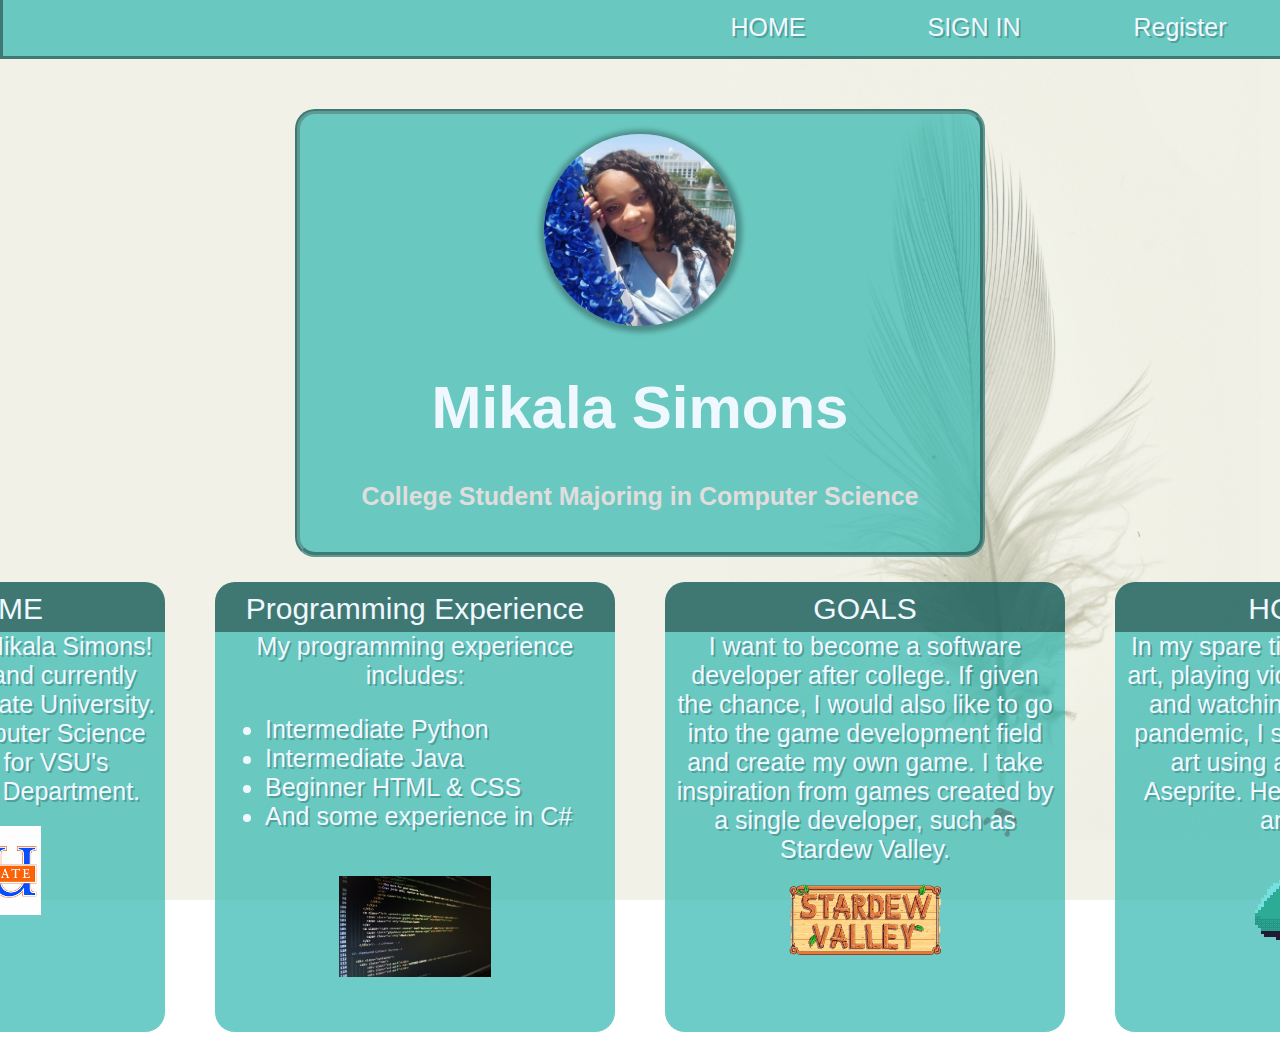
<file: index.html>
<!DOCTYPE html>
<html lang="en">
  <head>
    <meta charset="UTF-8" />
    <meta http-equiv="X-UA-Compatible" content="IE=edge" />
    <meta name="viewport" content="width=device-width, initial-scale=1.0" />
    <link rel="stylesheet" href="mikala_stylesheet.css" />
    <title>Personal Webpage</title>
  </head>
  <body>
    <div class="menu">
      <div class="menu-button">
        <a href="index.html">HOME </a>
      </div>
      <div class="menu-button">
        <a href="sign_in_form.html"> SIGN IN </a>
      </div>
      <div class="menu-button">
        <a href="registration_form.html"> Register </a>
      </div>
    </div>

    <div class="profile">
      <img class="profile-img" src="mikalapic.JPG" alt="profile photo" />
      <h1>Mikala Simons</h1>
      <h2>College Student Majoring in Computer Science</h2>
    </div>

    <div class="flex-container">
      <div class="box">
        <div class="box-header">ABOUT ME</div>
        <div class="text">
          Hello, my name is Mikala Simons! I am 19 years old and currently
          attending Virginia State University. I am studying Computer Science
          and I am a tutor for VSU's Computer Science Department.<br />
          <a href="https://www.vsu.edu/" target="blank">
            <img class="box-img" src="vsulogo.png" alt="vsu logo" />
          </a>
        </div>
      </div>

      <div class="box">
        <div class="box-header">Programming Experience</div>
        <div class="text">
          My programming experience includes:
          <ul>
            <li>Intermediate Python</li>
            <li>Intermediate Java</li>
            <li>Beginner HTML & CSS</li>
            <li>And some experience in C#</li>
          </ul>
          <img
            class="box-img"
            src="code.jpg"
            alt="Picture of Programming Code"
          />
        </div>
      </div>

      <div class="box">
        <div class="box-header">GOALS</div>
        <div class="text">
          I want to become a software developer after college. If given the
          chance, I would also like to go into the game development field and
          create my own game. I take inspiration from games created by a single
          developer, such as Stardew Valley. <br />
          <a href="https://en.wikipedia.org/wiki/Stardew_Valley" target="blank">
            <img class="box-img" src="stardew.png" alt="stardew valley logo" />
          </a>
        </div>
      </div>

      <div class="box">
        <div class="box-header">HOBBIES</div>
        <div class="text">
          In my spare time, I enjoy creating art, playing video games, reading,
          and watching anime. Over the pandemic, I started to learn pixel art
          using a program called Aseprite. Here's a small slime I animated!
          <br />
          <img class="box-img" src="slime.GIF" alt="pixel slime animation" />
        </div>
      </div>
    </div>
  </body>
</html>
</file>
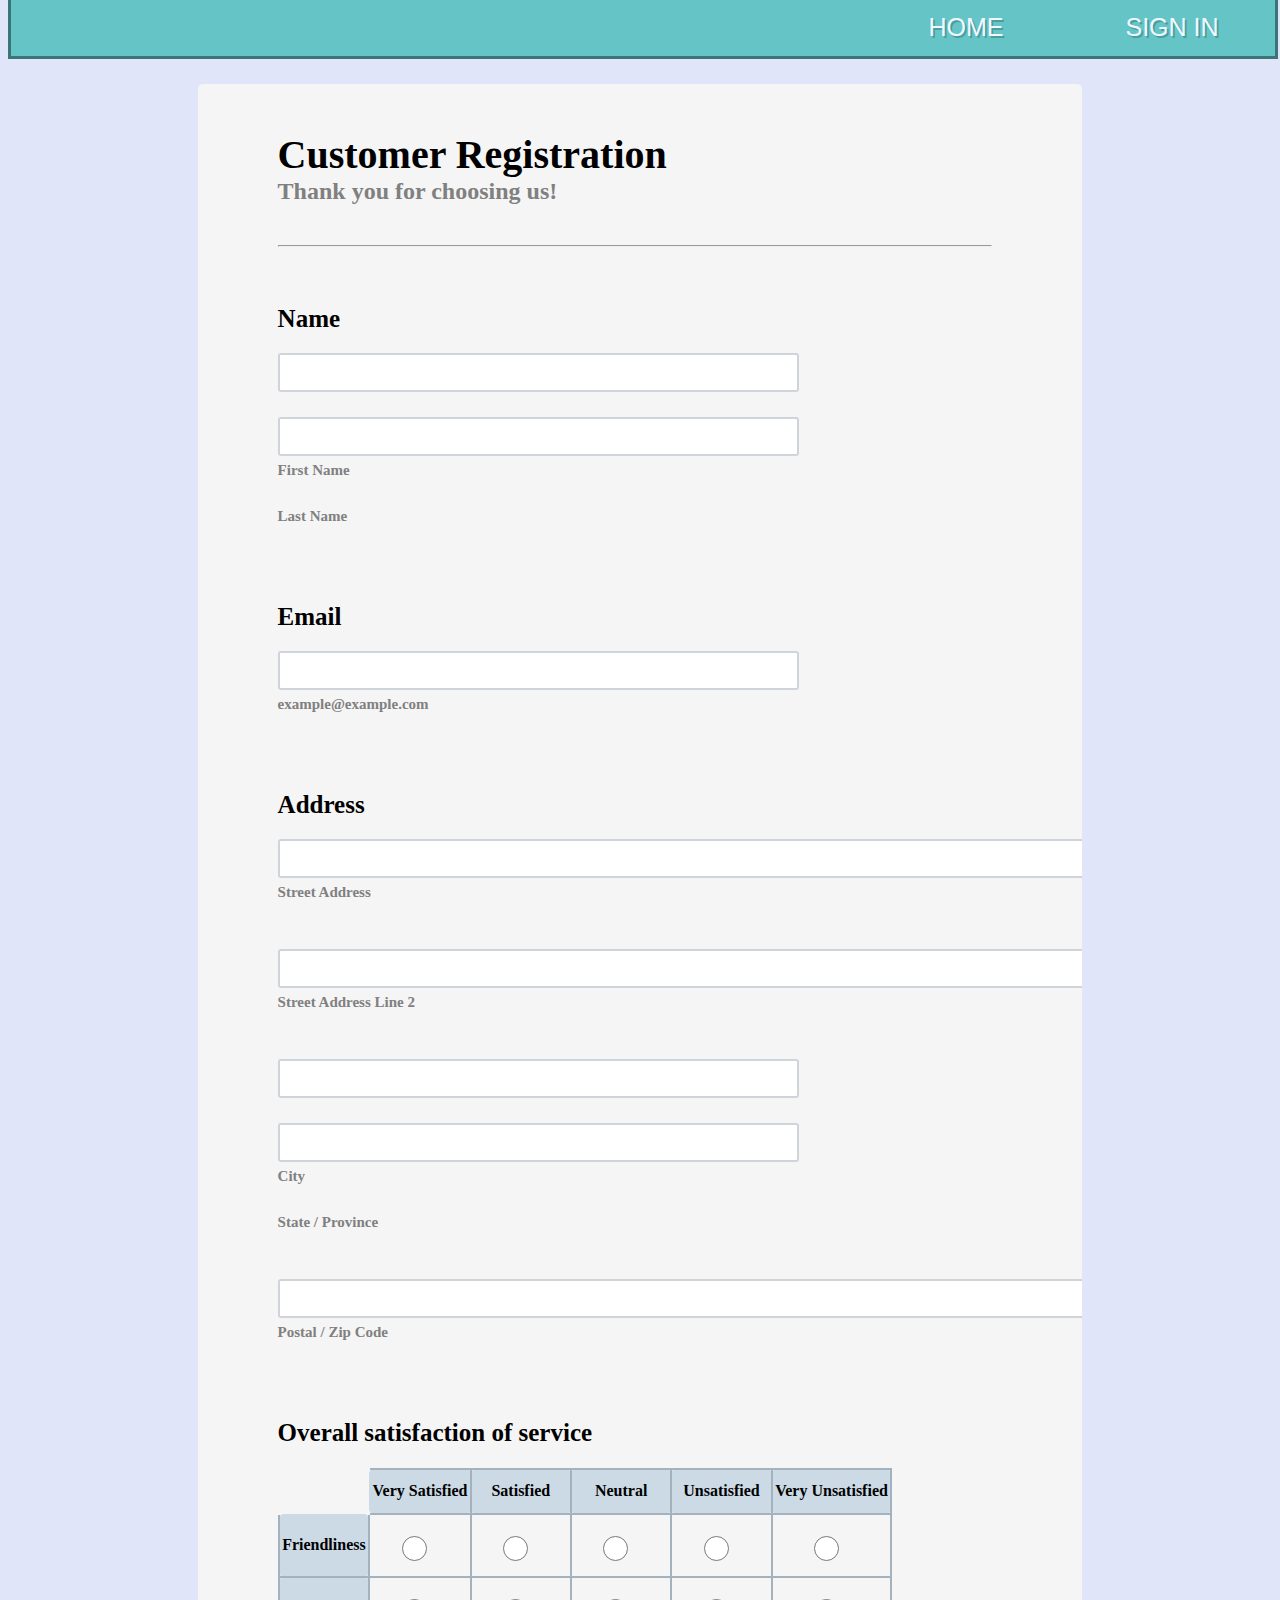
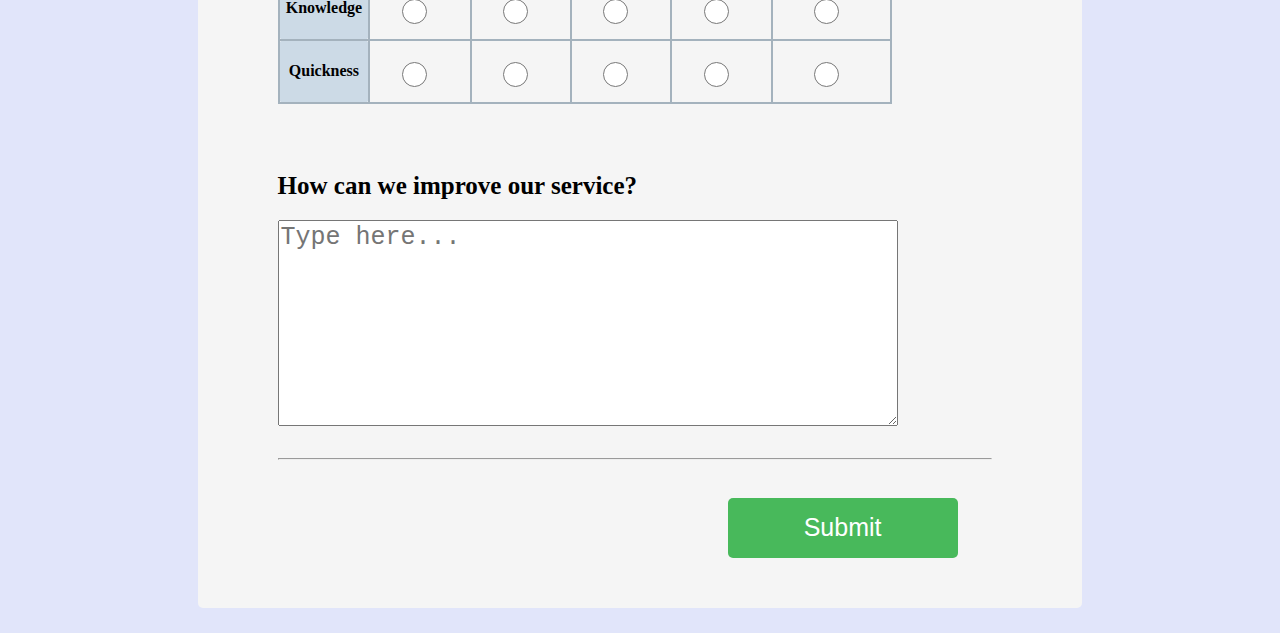
<file: registration_form.html>
<!DOCTYPE html>
<html lang="en">
  <head>
    <meta charset="UTF-8" />
    <meta http-equiv="X-UA-Compatible" content="IE=edge" />
    <meta name="viewport" content="width=device-width, initial-scale=1.0" />
    <title>Register</title>
    <link rel="stylesheet" href="registration_form.css" />
  </head>
  <body>
    <div class="menu">
      <div class="menu-button">
        <a href="index.html">HOME </a>
      </div>
      <div class="menu-button">
        <a href="sign_in_form.html"> SIGN IN </a>
      </div>
    </div>
    <form>
      <div class="form_body">
        <h1>Customer Registration</h1>
        <h2>Thank you for choosing us!</h2>
        <hr />

        <label for="name">Name</label><br />
        <input type="text" name="first_name" id="first_name" size="60" />
        <input type="text" name="last_name" id="last_name" size="60" /> <br />
        <label for="first_name" class="sub_label">First Name</label>
        <label for="last_name" class="sub_label"> Last Name</label><br />

        <label for="email">Email</label><br />
        <input type="email" name="email" id="email" size="60" /><br />
        <label for="email" class="sub_label">example@example.com</label><br />

        <label for="address">Address</label><br />
        <input
          type="text"
          name="street_address"
          id="street_address"
          size="135"
        /><br />
        <label for="street_address" class="sub_label">Street Address</label
        ><br />
        <input
          type="text"
          name="street_address_2"
          id="street_address_2"
          size="135"
        /><br />
        <label for="street_address" class="sub_label"
          >Street Address Line 2</label
        ><br />
        <input type="text" name="city" id="city" size="60" />
        <input type="text" name="state" id="state" size="60" />
        <label for="city" class="sub_label">City</label>
        <label for="state" class="sub_label">State / Province</label><br />
        <input
          type="text"
          name="street_address"
          id="address"
          size="135"
        /><br />
        <label for="street_address" class="sub_label">Postal / Zip Code</label
        ><br />

        <label for="review_table">Overall satisfaction of service</label>
        <table name="review_table">
          <tr>
            <th id="blank"></th>
            <th>Very Satisfied</th>
            <th>Satisfied</th>
            <th>Neutral</th>
            <th>Unsatisfied</th>
            <th>Very Unsatisfied</th>
          </tr>
          <tr>
            <th>Friendliness</th>
            <td>
              <input type="radio" name="friendliness_vs" class="table_option" />
            </td>
            <td>
              <input type="radio" name="friendliness_s" class="table_option" />
            </td>
            <td>
              <input type="radio" name="friendliness_n" class="table_option" />
            </td>
            <td>
              <input type="radio" name="friendliness_us" class="table_option" />
            </td>
            <td>
              <input
                type="radio"
                name="friendliness_vus"
                class="table_option"
              />
            </td>
          </tr>
          <tr>
            <th>Knowledge</th>
            <td>
              <input
                type="radio"
                name="knowledge_vs"
                id="knowledge_vs"
                class="table_option"
              />
            </td>
            <td>
              <input
                type="radio"
                name="knowledge_s"
                id="knowledge_s"
                class="table_option"
              />
            </td>
            <td>
              <input
                type="radio"
                name="knowledge_n"
                id="knowledge_n"
                class="table_option"
              />
            </td>
            <td>
              <input
                type="radio"
                name="knowledge_us"
                id="knowledge_us"
                class="table_option"
              />
            </td>
            <td>
              <input
                type="radio"
                name="knowledge_vus"
                id="knowledge_vus"
                class="table_option"
              />
            </td>
          </tr>
          <tr>
            <th>Quickness</th>
            <td>
              <input type="radio" name="quickness_vs" class="table_option" />
            </td>
            <td>
              <input type="radio" name="quickness_s" class="table_option" />
            </td>
            <td>
              <input type="radio" name="quickness_n" class="table_option" />
            </td>
            <td>
              <input type="radio" name="quickness_us" class="table_option" />
            </td>
            <td>
              <input type="radio" name="quickness_vus" class="table_option" />
            </td>
          </tr>
        </table>
        <br />
        <label for="improvement">How can we improve our service?</label><br />
        <textarea
          name="improvement"
          id="improvement"
          cols="30"
          rows="10"
          placeholder="Type here..."
        ></textarea
        ><br />
        <hr />

        <button type="submit" id="submit_button">Submit</button>
      </div>
    </form>
    <script src="registration_form.js"></script>
  </body>
</html>
</file>
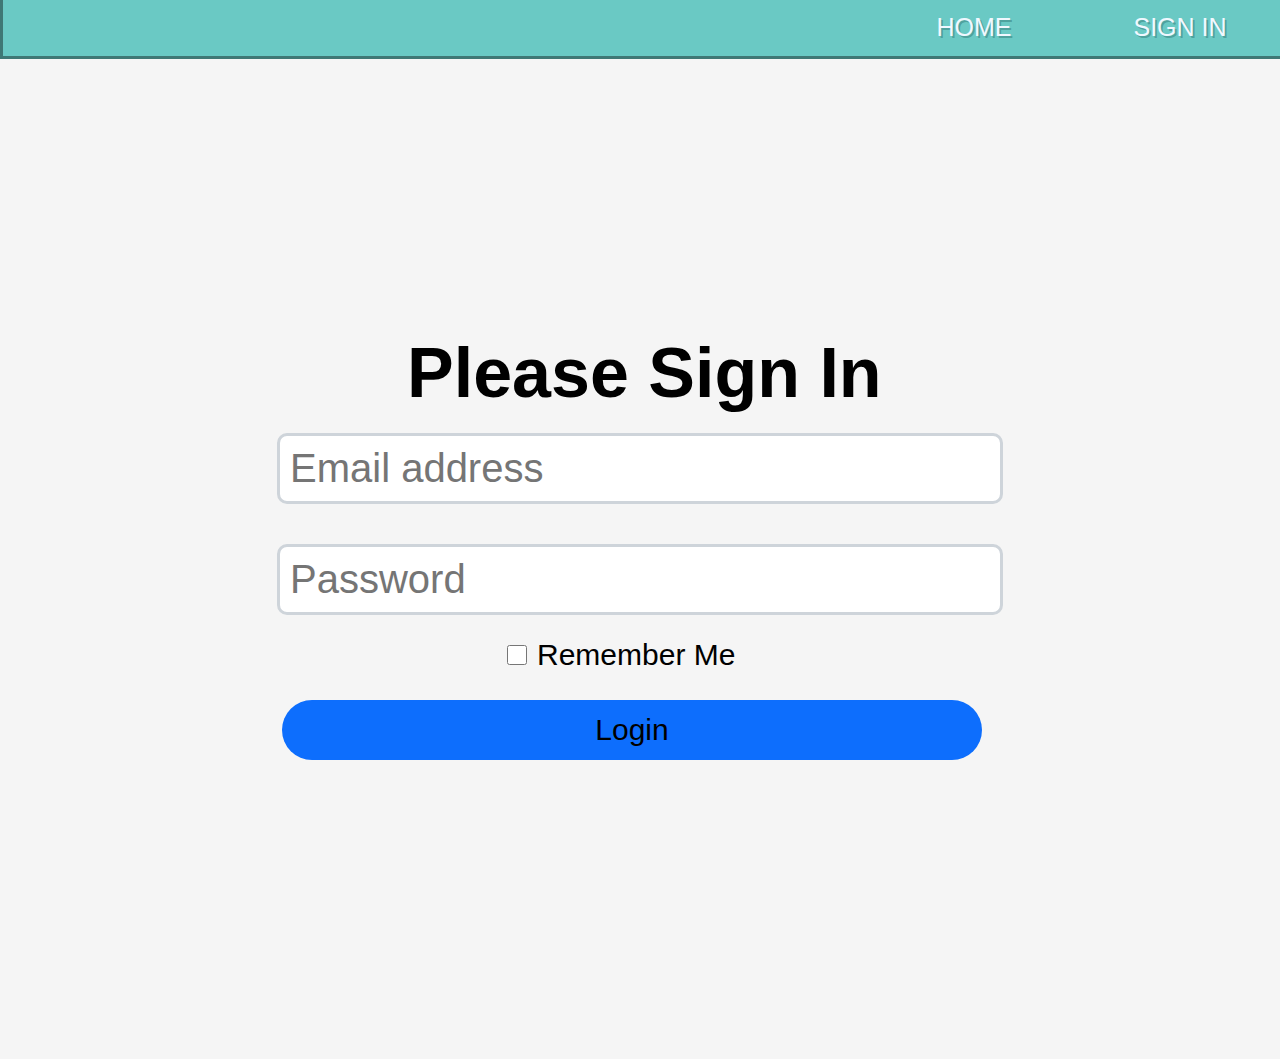
<file: sign_in_form.html>
<!DOCTYPE html>
<html lang="en">
  <head>
    <meta charset="UTF-8" />
    <meta http-equiv="X-UA-Compatible" content="IE=edge" />
    <meta name="viewport" content="width=device-width, initial-scale=1.0" />
    <link rel="stylesheet" href="sign_in_form.css" />
    <title>Document</title>
  </head>
  <body>
    <div class="menu">
      <div class="menu-button">
        <a href="index.html">HOME </a>
      </div>
      <div class="menu-button">
        <a href="sign_in_form.html"> SIGN IN </a>
      </div>
    </div>
    <div class="flex-container">
      <form>
        <label id="sign-in">Please Sign In</label><br />
        <input
          type="email"
          name="email"
          id="email"
          placeholder="Email address"
          size="50"
        /><br />
        <input
          type="password"
          name="pwd"
          id="pwd"
          placeholder="Password"
        /><br />
        <label>
          <input type="checkbox" name="remember" id="remember" />Remember Me </label
        ><br />
        <button type="submit" id="submit">Login</button>
      </form>
    </div>
  </body>
</html>
</file>
<file: mikala_stylesheet.css>
.profile {
  background: rgba(47, 182, 175, 0.7);
  background-size: auto;
  border-radius: 20px;
  border-style: groove;
  border-width: 5px;
  border-color: rgba(0, 0, 0, 0.4);
  margin: auto;
  margin-top: 50px;
  padding: 20px;
  width: 50%;
  height: 80%;
  font-size: 30px;
  text-align: center;
}

body {
  font-family: "Franklin Gothic Medium", "Arial Narrow", Arial, sans-serif;
  color: aliceblue;
  background-image: url("feather.jpg");
  background-position: center;
  background-attachment: fixed;
  background-repeat: no-repeat;
  background-size: cover;
  padding: 0;
  margin: 0;
}

.profile-img {
  max-width: 30%;
  max-height: 30%;
  margin: 0;
  margin-bottom: 0;
  box-shadow: 1px 1px 5px 5px rgba(6, 8, 8, 0.3);
  border-radius: 50%;
  transition: box-shadow 1s;
}

.profile-img:hover {
  box-shadow: 1px 1px 5px 5px rgba(247, 252, 252, 0.5);
  transform: scale(1.05);
}

h2 {
  font-size: 25px;
  color: rgb(224, 221, 221);
}

.flex-container {
  display: flex;
  height: auto;
  width: auto;
  flex-direction: row;
  justify-content: center;
}

.box {
  background-color: rgba(47, 182, 175, 0.7);
  border-radius: 20px;
  width: 400px;
  height: 450px;
  margin: 25px;
  font-size: 25px;
  text-align: center;
  box-sizing: border-box;
  vertical-align: top;
}

.box-header {
  height: 50px;
  width: 400px;
  background-color: rgba(0, 0, 0, 0.4);
  border-radius: 20px 20px 0 0;
  margin: 0;
  padding-top: 10px;
  font-size: 30px;
  text-align: center;
  box-sizing: border-box;
}

.box:hover {
  transform: scale(1.09);
  border: solid transparent;
  border-color: rgba(0, 0, 0, 0.4);
  border-width: 1px;
}

.text {
  text-align: center;
  text-shadow: 2px 2px rgba(10, 63, 63, 0.3);
  max-height: 600px;
  padding-left: 10px;
  padding-right: 10px;
  overflow: hidden;
  object-fit: contain;
}

.box-img {
  max-width: 40%;
  max-height: 40%;
  padding: 20px;
  object-fit: contain;
  overflow: hidden;
}
li {
  text-align: left;
}
.menu {
  position: relative;
  top: 0;
  width: 100%;
  display: flex;
  flex-direction: row;
  justify-content: right;
  background-color: rgba(47, 182, 175, 0.7);
  border: solid transparent;
  border-top: 0;
  border-color: rgba(0, 0, 0, 0.4);
}
.menu-button {
  width: 200px;
  height: 40px;
  background-color: rgba(47, 182, 175, 0);
  border: solid transparent;
  padding-top: 10px;
  font-size: 25px;
  text-align: center;
  text-shadow: 2px 2px rgba(10, 63, 63, 0.3);
}
.menu-button:hover {
  border: solid transparent;
  border-color: rgba(0, 0, 0, 0.4);
}

a:link,
a:visited,
a:hover,
a:active {
  text-decoration: none;
  font-family: "Franklin Gothic Medium", "Arial Narrow", Arial, sans-serif;
  color: aliceblue;
}
</file>
<file: registration_form.css>
body {
  background-color: rgb(225, 229, 250);
  margin-top: 0;
}
h1 {
  font-size: 40px;
  margin-bottom: 0;
}
h2 {
  color: gray;
  margin-bottom: 40px;
  margin-top: 0;
}
label {
  display: inline-block;
  font-size: 25px;
  text-align: center;
  font-weight: bold;
  margin-top: 50px;
}

.sub_label {
  color: gray;
  font-size: 15px;
  margin-right: 315px;
  text-align: left;
  margin-top: 0;
  margin-bottom: 5px;
  height: 40px;
  width: 200px;
}
input {
  padding: 10px;
  margin-top: 20px;
  margin-right: 40px;
  margin-bottom: 5px;
  border-color: #ced4da;
  border-width: 2px;
  border-style: solid;
  border-radius: 3px;
}
input:focus {
  border-color: #949ea8;
  outline: 0 solid #949ea8;
}

table {
  margin-top: 20px;
  width: 86%;
  text-align: center;
  border-collapse: collapse;
}
#blank {
  border: solid transparent;
  background-color: #f5f5f5;
}
th {
  background-color: #ccdae6;
}
th,
tr,
td {
  border: 2px solid #a4b2bd;
  height: 40px;
  border-radius: 5px;
}
td {
  padding-left: 25px;
  padding-bottom: 10px;
}
.table_option {
  height: 25px;
  width: 25px;
}
#improvement {
  margin-top: 20px;
  margin-bottom: 20px;
  height: 200px;
  width: 86%;
  font-size: 25px;
  color: #303131;
}

#submit_button {
  height: 60px;
  width: 230px;
  font-size: 25px;
  margin-left: 450px;
  margin-top: 30px;
  margin-bottom: 30px;
  border: solid transparent;
  border-radius: 5px;
  background-color: rgb(72, 185, 91);
  color: white;
}
#submit_button:hover {
  background-color: rgb(65, 150, 79);
}
.form_body {
  background-color: #f5f5f5;
  margin-top: 2%;
  margin-left: 15%;
  margin-right: 15%;
  margin-bottom: 2%;
  padding: 20px;
  padding-left: 80px;
  padding-right: 90px;
  border-radius: 5px;
  overflow: hidden;
}

.menu {
  position: relative;
  top: 0;
  width: 100%;
  display: flex;
  flex-direction: row;
  justify-content: right;
  background-color: rgba(47, 182, 175, 0.7);
  border: solid transparent;
  border-top: 0;
  border-color: rgba(0, 0, 0, 0.4);
}
.menu-button {
  width: 200px;
  height: 40px;
  background-color: rgba(47, 182, 175, 0);
  border: solid transparent;
  padding-top: 10px;
  font-size: 25px;
  text-align: center;
  text-shadow: 2px 2px rgba(10, 63, 63, 0.3);
}
.menu-button:hover {
  border: solid transparent;
  border-color: rgba(0, 0, 0, 0.4);
}
a:link,
a:visited,
a:hover,
a:active {
  text-decoration: none;
  font-family: "Franklin Gothic Medium", "Arial Narrow", Arial, sans-serif;
  color: aliceblue;
}
</file>
<file: sign_in_form.css>
body {
  background-color: #f5f5f5;
  font-family: "Franklin Gothic Medium", "Arial Narrow", Arial, sans-serif;
  margin: 0;
}

#sign-in {
  font-size: 70px;
  font-weight: bold;
  padding-left: 150px;
  margin: 0px;
}
#email,
#pwd {
  font-size: 40px;
  border: 3px solid;
  border-radius: 10px;
  border-color: #ced4da;
  height: auto;
  width: 700px;
  padding: 10px;
  margin: 20px;
}
#remember {
  margin: 10px;
  margin-left: 250px;
  padding: 10px;
  height: 20px;
  width: 20px;
}

.flex-container {
  display: flex;
  justify-content: center;
  flex-direction: column;
  height: 1000px;
  width: auto;
  align-items: center;
  font-size: 30px;
}

#submit {
  height: 60px;
  width: 700px;
  margin: 25px;
  border-radius: 40px;
  font-size: 30px;
  border: 1px solid transparent;
  background-color: #0d6efd;
}
#submit:hover {
  box-shadow: 1px 1px 3px 3px rgba(152, 199, 253, 0.705);
}
.menu {
  position: relative;
  top: 0;
  width: 100%;
  display: flex;
  flex-direction: row;
  justify-content: right;
  background-color: rgba(47, 182, 175, 0.7);
  border: solid transparent;
  border-top: 0;
  border-color: rgba(0, 0, 0, 0.4);
}
.menu-button {
  width: 200px;
  height: 40px;
  background-color: rgba(47, 182, 175, 0);
  border: solid transparent;
  padding-top: 10px;
  font-size: 25px;
  text-align: center;
  text-shadow: 2px 2px rgba(10, 63, 63, 0.3);
}
.menu-button:hover {
  border: solid transparent;
  border-color: rgba(0, 0, 0, 0.4);
}

a:link,
a:visited,
a:hover,
a:active {
  text-decoration: none;
  font-family: "Franklin Gothic Medium", "Arial Narrow", Arial, sans-serif;
  color: aliceblue;
}
</file>
